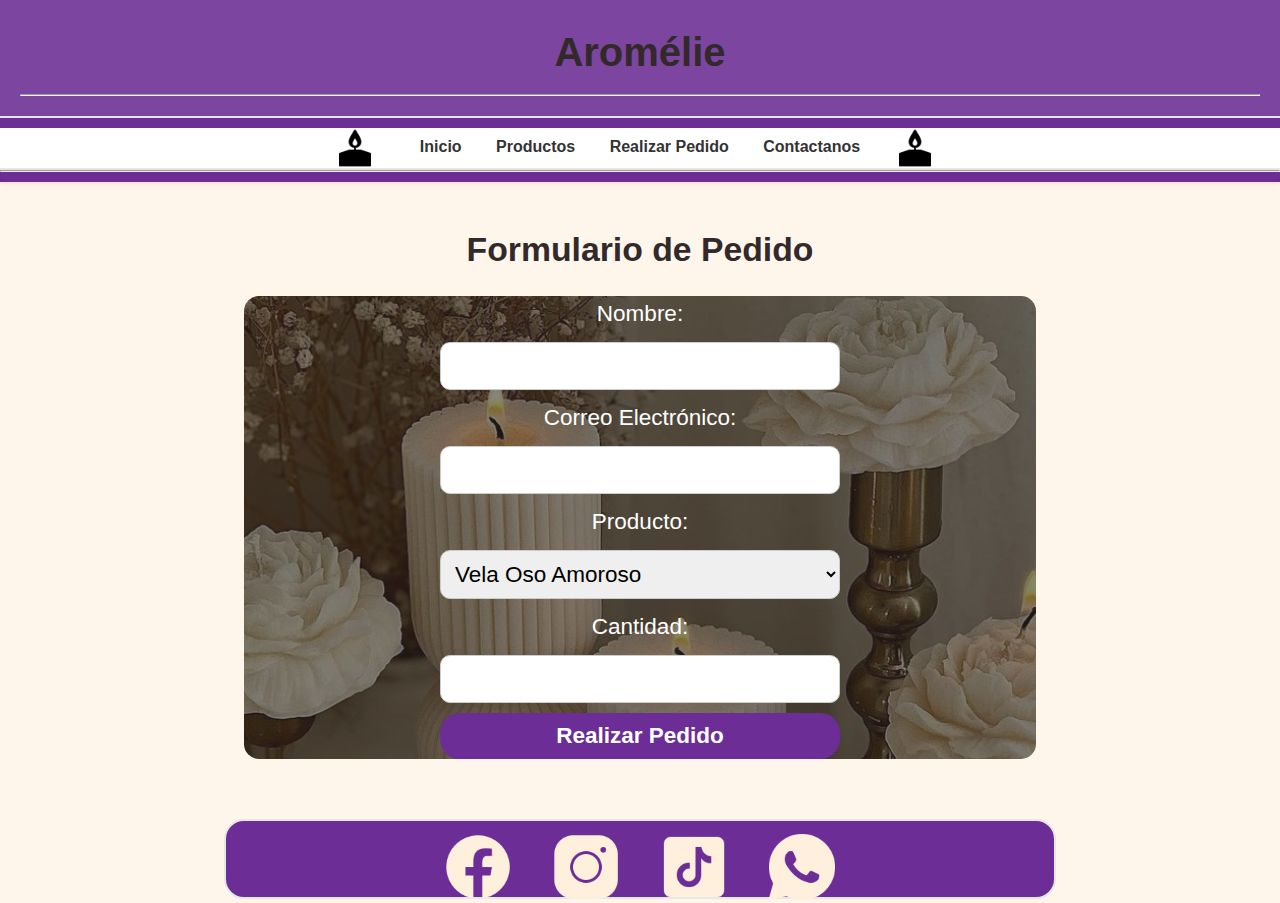
<file: pedidos.html>
<!DOCTYPE html>
<html lang="es">

<head>
    <meta charset="UTF-8">
    <meta name="viewport" content="width=device-width, initial-scale=1.0">
    <title>Aromélie</title>
    <link rel="stylesheet" href="pedidos.css">
</head>

<body>
    <header>
        <h1>Aromélie </h1>
        <hr>
    </header>
    <!-- Modifica el navbar en todas las paginas -->
    <nav>
      <ul>
        <li>
          <img src="images/velas.png" alt="logo" class="logo" />
        </li>
        <li><a href="index.html">Inicio</a></li>
        <li><a href="productos.html">Productos</a></li>
        <li><a href="pedidos.html">Realizar Pedido</a></li>
        <li><a href="#contacto">Contactanos</a></li>
        <li>
          <img src="images/velas.png" alt="logo" class="logo" />
        </li>
    </ul>
      <hr />
    </nav>

    <main>
        <h2>Formulario de Pedido</h2>
        <form action="procesar_pedido.php" method="post">
            <label for="nombre">Nombre:</label>
            <input type="text" id="nombre" name="nombre" required>

            <label for="email">Correo Electrónico:</label>
            <input type="email" id="email" name="email" required>

            <label for="producto">Producto:</label>
            <select id="producto" name="producto" required>
                <option value="vela1">Vela Oso Amoroso</option>
                <option value="vela2">Vela Rosa de Verano</option>
                <option value="vela3">Vela Ramo Primaveral</option>
            </select>

            <label for="cantidad">Cantidad:</label>
            <input type="number" id="cantidad" name="cantidad" min="1" required>

            <button type="submit">Realizar Pedido</button>

    </main>

    <footer id="contacto">
      <a href="http:www.facebook.com"><img src="images/facebook2.png" alt="facebook"></a>
      <a href="http:www.instagram.com"><img src="images/instagram2.png" alt="insta"></a>
      <a href="http:www.tiktok.com"><img src="images/tiktok2.png" alt="tiktok"></a>
      <a href="+591 99999999"><img src="images/whatsapp2.png" alt="watsap"></a>
    </footer>

</body>

</html>
</file>
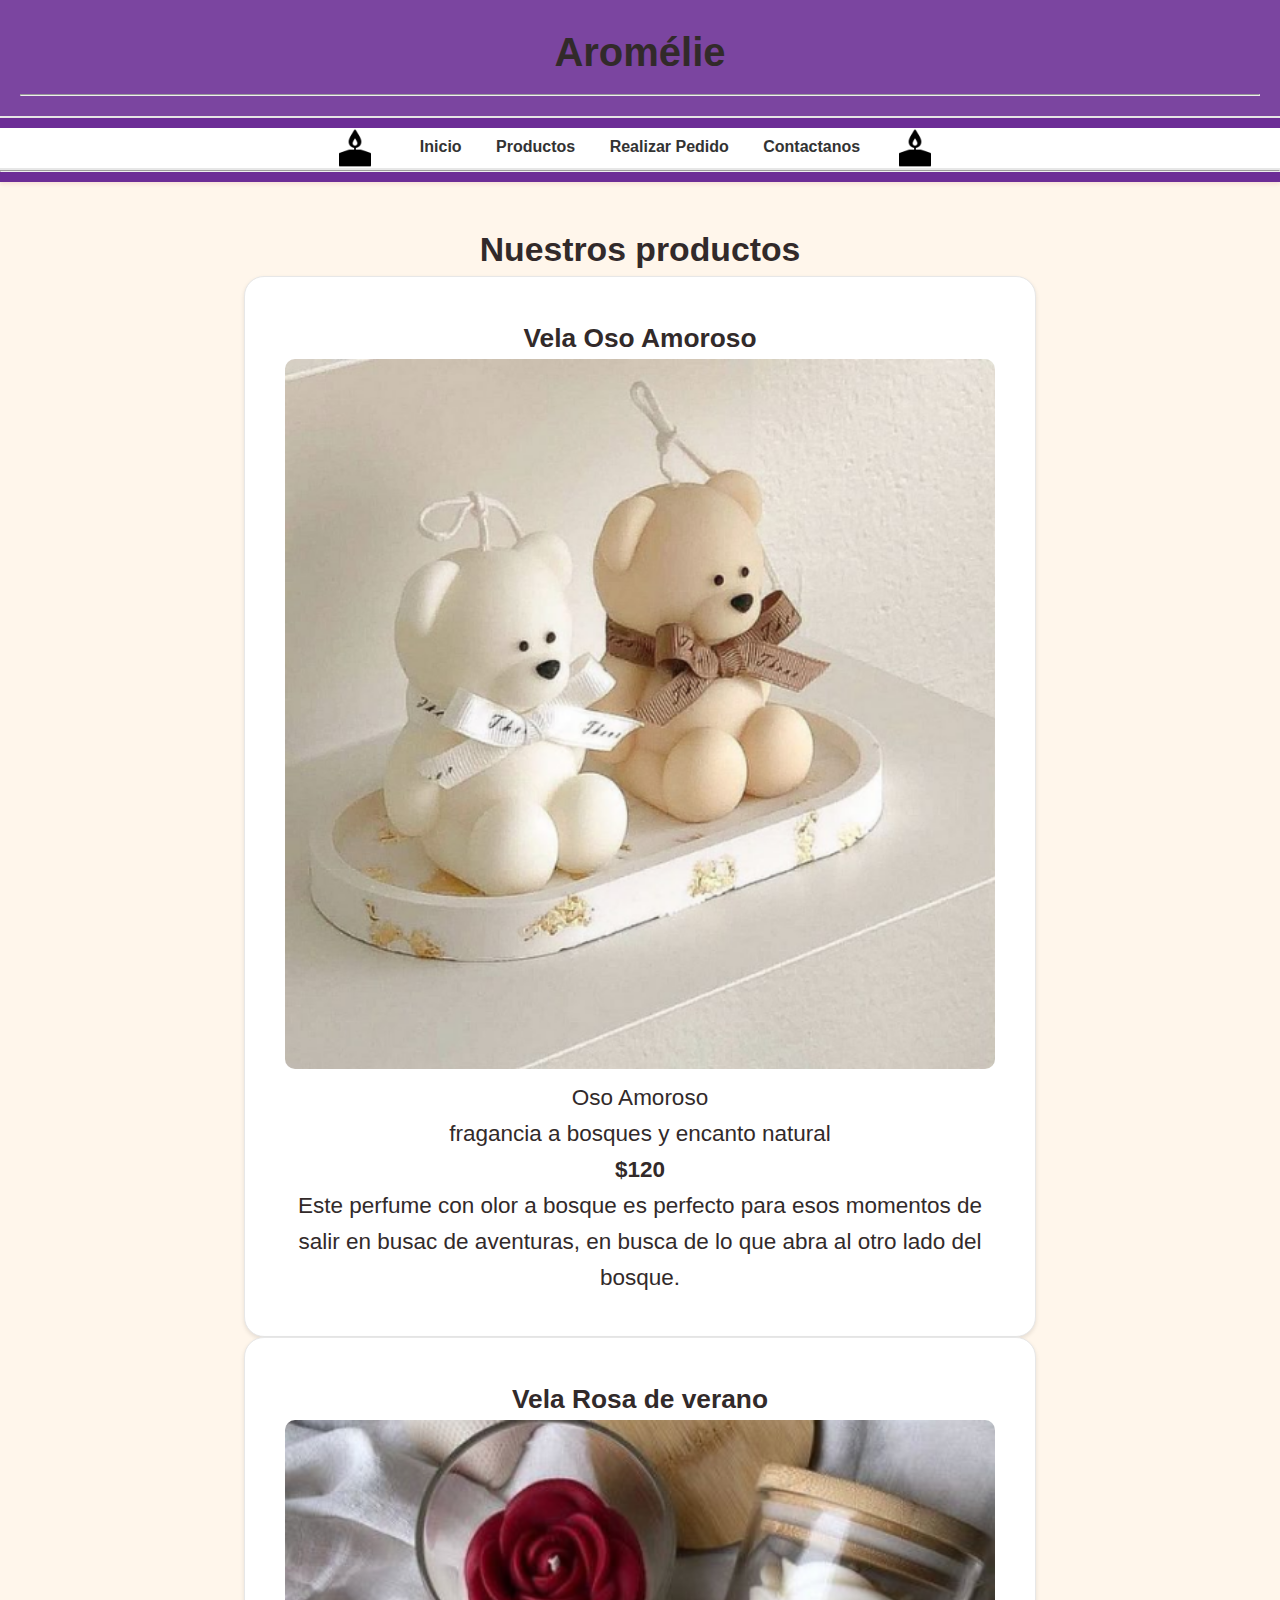
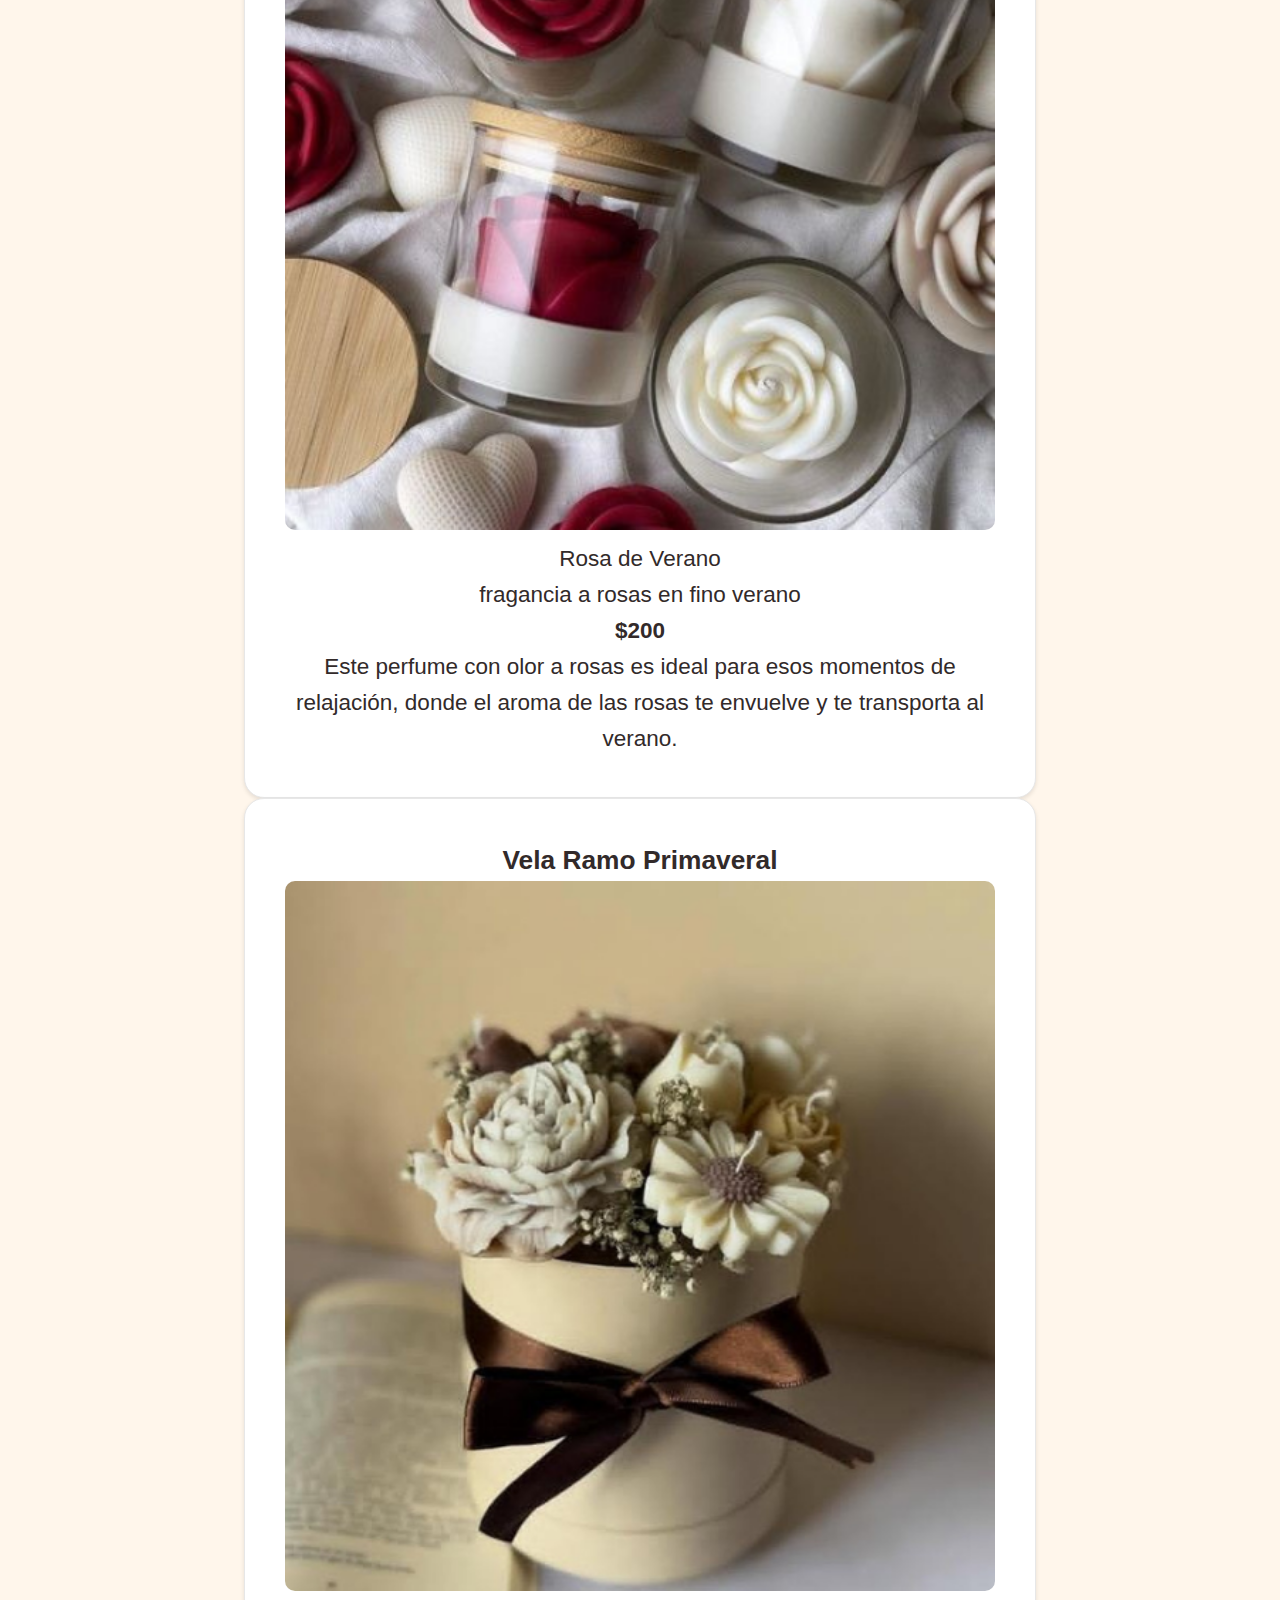
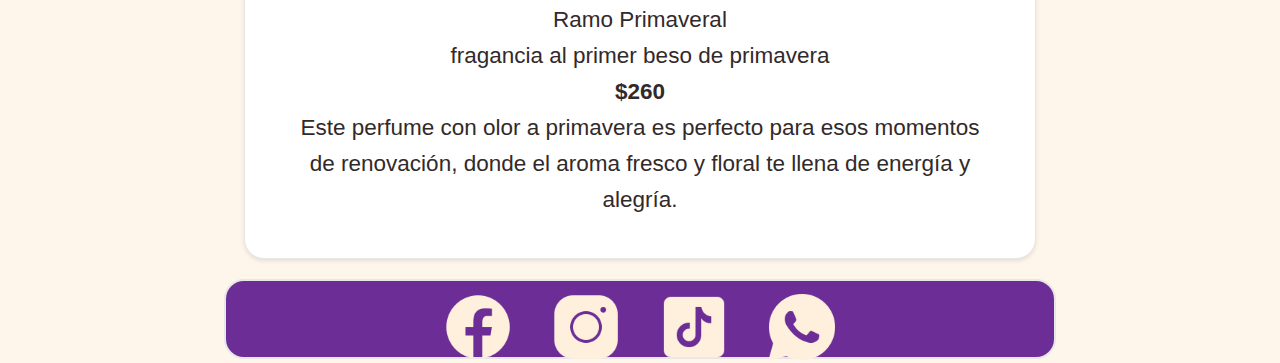
<file: productos.html>
<!DOCTYPE html>
<html lang="es">
  <head>
    <meta charset="UTF-8" />
    <meta name="viewport" content="width=device-width, initial-scale=1.0" />
    <title>Aromélie</title>
    <link rel="icon" href="images/velas.png" type="image/png" />
    <link rel="stylesheet" href="productos.css" />
  </head>
  <body>
    <header>
      <h1>Aromélie</h1>
      <hr />
    </header>
    <nav>
      <ul>
        <li>
          <img src="images/velas.png" alt="logo" class="logo" />
        </li>
        <li><a href="index.html">Inicio</a></li>
        <li><a href="productos.html">Productos</a></li>
        <li><a href="pedidos.html">Realizar Pedido</a></li>
        <li><a href="#contacto">Contactanos</a></li>
        <li>
          <img src="images/velas.png" alt="logo" class="logo" />
        </li>
      </ul>
      <hr />
    </nav>

    <main>
      <h2>Nuestros productos</h2>
      <figure>
        <article class="velaOso">
          <h3>Vela Oso Amoroso</h3>
          <img src="images/velaOso.png" alt="oso" />
          <figcaption>
            Oso Amoroso <br />
            fragancia a bosques y encanto natural <br />
            <strong>$120</strong> <br />
            <p>Este perfume con olor a bosque es perfecto para esos momentos de
            salir en busac de aventuras, en busca de lo que abra al otro lado
            del bosque. </p>
          </figcaption>
        </article>
      </figure>
      <figure>
        <article class="velaRosa">
          <h3>Vela Rosa de verano</h3>
          <img src="images/velaRosa.png" alt="rosa" />
          <figcaption>
            Rosa de Verano <br />
            fragancia a rosas en fino verano <br />
            <strong>$200</strong> <br>
            <p>Este perfume con olor a rosas es ideal para esos momentos de
            relajación, donde el aroma de las rosas te envuelve y te transporta al verano.
            </p>
          </figcaption>
        </article>
      </figure>
      <figure>
        <article class="velaRamo">
          <h3>Vela Ramo Primaveral</h3>
          <img src="images/ramoVela.png" alt="ramo" />
          <figcaption>
            Ramo Primaveral <br />fragancia al primer beso de primavera <br />
            <strong>$260</strong> <br>
            <p>
            Este perfume con olor a primavera es perfecto para esos momentos de
            renovación, donde el aroma fresco y floral te llena de energía y alegría.
            </p>
          </figcaption>
        </article>
      </figure>
    </main>
    <footer id="contacto">
      <a href="http:www.facebook.com"
        ><img src="images/facebook2.png" alt="facebook"
      /></a>
      <a href="http:www.instagram.com"
        ><img src="images/instagram2.png" alt="insta"
      /></a>
      <a href="http:www.tiktok.com"
        ><img src="images/tiktok2.png" alt="tiktok"
      /></a>
      <a href="+591 99999999"
        ><img src="images/whatsapp2.png" alt="watsap"
      /></a>
    </footer>
  </body>
</html>
</file>
<file: pedidos.css>
*{
    margin: 0;
    padding: 0;
    box-sizing: border-box;
    font-family: 'Gill Sans', 'Gill Sans MT', Calibri, 'Trebuchet MS', sans-serif;

}
header {
    background-color: #7b45a0;
    padding: 20px;
    text-align: center;
    border-bottom: 2px solid #e7e7e7;
}
header h1 {
    font-size: 2.5em;
    /* color: #333; */
    margin-bottom: 10px;
    position: sticky;
}
nav {
    background-color: #6c2d96;
    padding: 10px 0;
    box-shadow: 0 2px 4px rgba(171, 29, 29, 0.1);
    position: sticky;
    top: 0;
}
nav > ul {
    list-style: none;
    padding: 0;
    /* position: sticky; */
    /* display: inline-block; */
    background-color: #ffffff;
    border-bottom: 2px solid #e7e7e7;
    text-align: center;
    margin: 0;
}
nav > ul > li {
    display: inline;
    margin: 0 15px;
}
nav > ul > li > a {
    text-decoration: none;
    color: #333;
    font-weight: bold; /* Cambiado a negrita*/
}
nav > ul > li > a:hover {
    color: #007BFF;
}
nav .logo {
    height: 40px;
    vertical-align: middle;
    margin-right: 10px;
}
body {
    background-color: #fff6eb;
    color: #322a2a;
    line-height: 1.6;
}
main , footer{
    padding: 20px;
    max-width: 65%;
    margin: auto;
    font-size: 2.5vh; /* Tamaño de fuente aumentado */
}
main {
    margin: 20px auto;
    text-align: center;
}
form {
    display: flex;
    flex-direction: column;
    align-items: center;
    gap: 10px;
    margin: 20px 0;
    background-image: url(images/banner.png);
    color: white;
    border-radius: 15px;
}
form input, form select, form button {
    padding: 10px;
    border: 1px solid #ccc;
    border-radius: 5px;
    width: 80%;
    max-width: 400px;
    border-radius: 10px;
    font-size: 2.5vh; /* Tamaño de fuente aumentado */
}
form button {
    background-color: #6c2d96;
    color: white;
    cursor: pointer;
    font-weight: bold;
    border: none;
    border-radius: 20px;
}


footer {
    background-color: #6c2d96;
    color: white;
    text-align: center;
    padding: 10px;
    position: relative;
    border: 2px solid #e7e7e7;
    border-radius: 20px;
    width: 100%;
    height: 80px;
}
footer a {
    color: white;
    text-decoration: none;
    margin: 0 10px;

}
footer a > img {
    width: 8vh;
    height: 8vh;
    vertical-align: middle;
    margin: 0 5px;
}
footer a > img:hover {
    background-color: #007BFF;
    border-radius: 5px;
    transition: background-color 0.3s ease;
}
</file>
<file: productos.css>
*{
    margin: 0;
    padding: 0;
    box-sizing: border-box;
    font-family: 'Gill Sans', 'Gill Sans MT', Calibri, 'Trebuchet MS', sans-serif;

}
header {
    background-color: #7b45a0;
    padding: 20px;
    text-align: center;
    border-bottom: 2px solid #e7e7e7;
}
header h1 {
    font-size: 2.5em;
    /* color: #333; */
    margin-bottom: 10px;
    position: sticky;
}
nav {
    background-color: #6c2d96;
    padding: 10px 0;
    box-shadow: 0 2px 4px rgba(171, 29, 29, 0.1);
    position: sticky;
    top: 0;
}
nav > ul {
    list-style: none;
    padding: 0;
    /* position: sticky; */
    /* display: inline-block; */
    background-color: #ffffff;
    border-bottom: 2px solid #e7e7e7;
    text-align: center;
    margin: 0;
}
nav > ul > li {
    display: inline;
    margin: 0 15px;
}
nav > ul > li > a {
    text-decoration: none;
    color: #333;
    font-weight: bold; /* Cambiado a negrita*/
}
nav > ul > li > a:hover {
    color: #007BFF;
}
nav .logo {
    height: 40px;
    vertical-align: middle;
    margin-right: 10px;
}
body {
    background-color: #fff6eb;
    color: #322a2a;
    line-height: 1.6;
}
main , footer{
    padding: 20px;
    max-width: 65%;
    margin: auto;
    font-size: 2.5vh; /* Tamaño de fuente aumentado */
    text-align: center; /* Centrado del texto */
}
main {
    margin-top: 20px;
}
figure {
    display: flex;
    flex-wrap: wrap;
    justify-content: center;
    gap: 20px; /* Espacio entre los artículos */
}

article {
    background-color: #ffffff;
    border: 1px solid #e7e7e7;
    border-radius: 20px;
    padding: 40px;
    width: 100%; /* Ancho fijo para los artículos */
    box-shadow: 0 2px 4px rgba(0, 0, 0, 0.1);
}
article img {
    width: 100%;
    height: auto;
    border-radius: 10px;
}




footer {
    background-color: #6c2d96;
    color: white;
    text-align: center;
    padding: 10px;
    position: relative;
    border: 2px solid #e7e7e7;
    border-radius: 20px;
    width: 100%;
    height: 80px;
}
footer a {
    color: white;
    text-decoration: none;
    margin: 0 10px;

}
footer a > img {
    width: 8vh;
    height: 8vh;
    vertical-align: middle;
    margin: 0 5px;
}
footer a > img:hover {
    background-color: #007BFF;
    border-radius: 5px;
    transition: background-color 0.3s ease;
}
</file>
